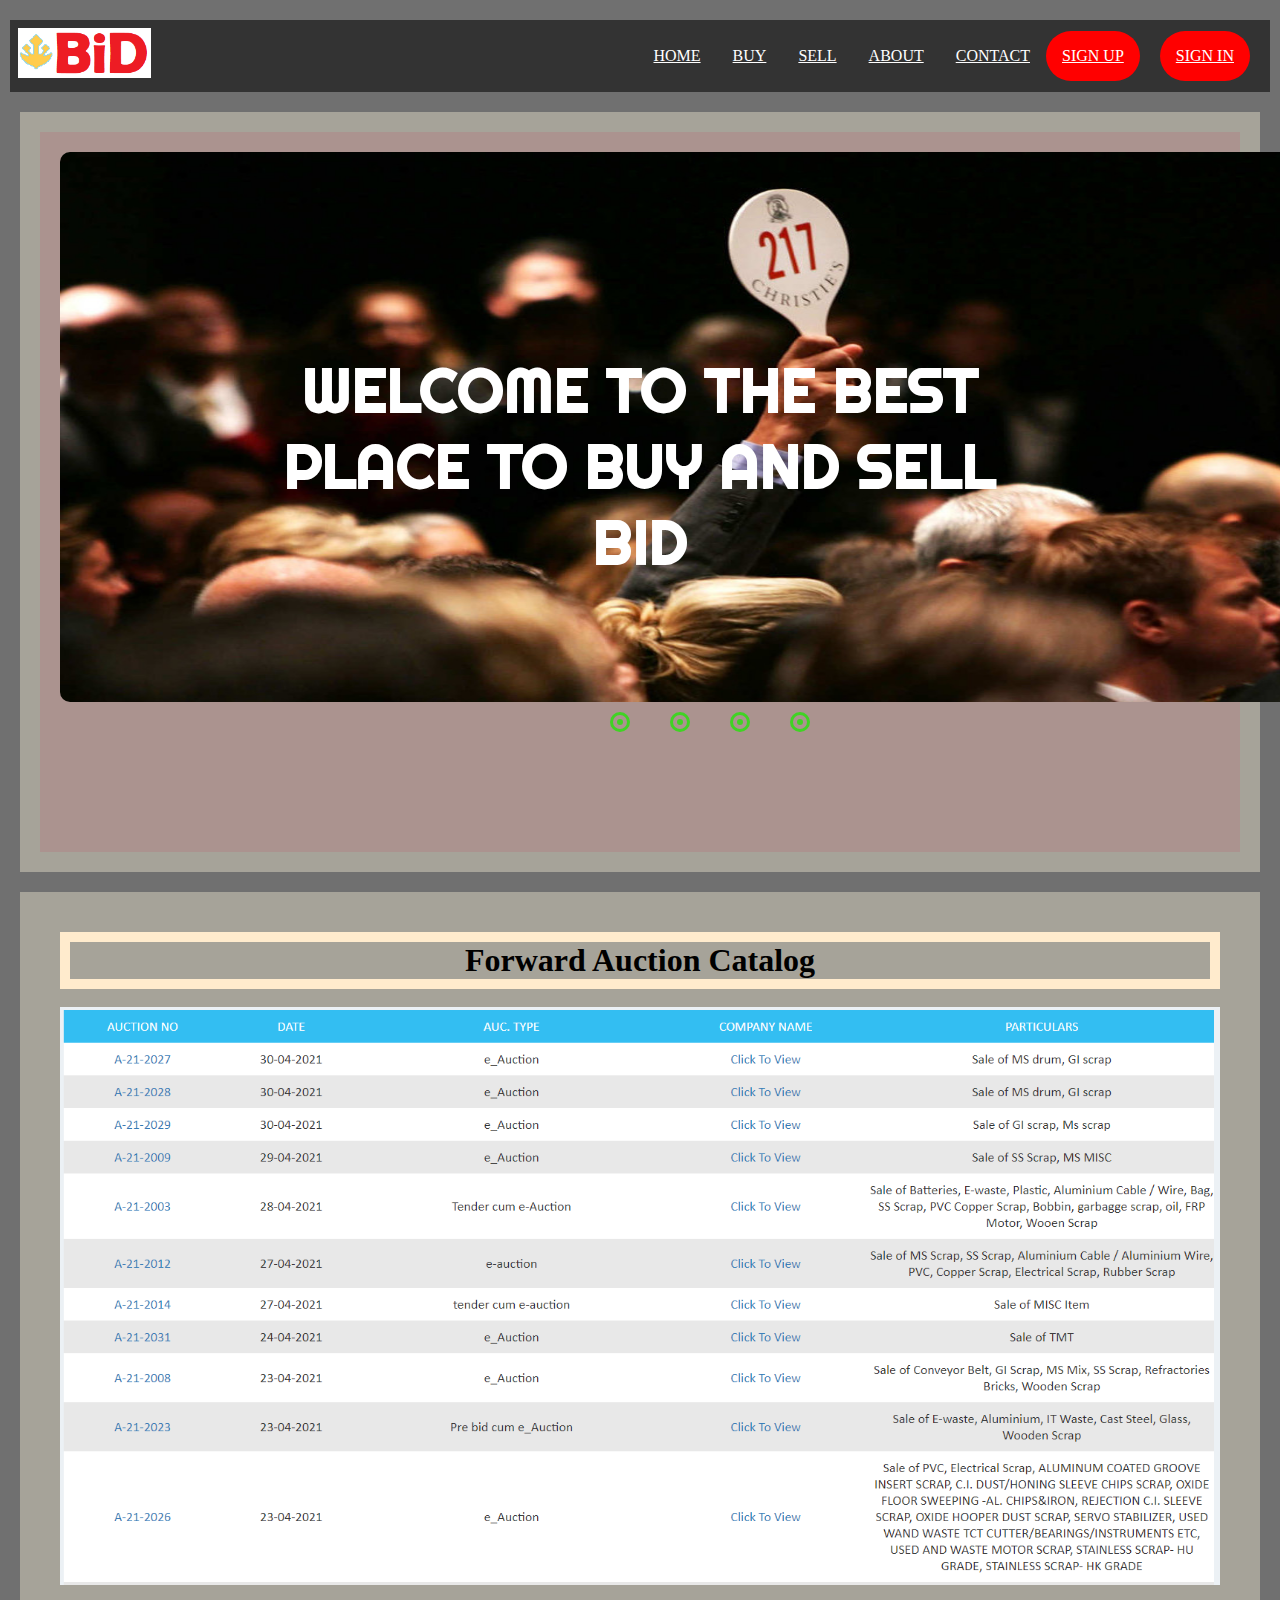
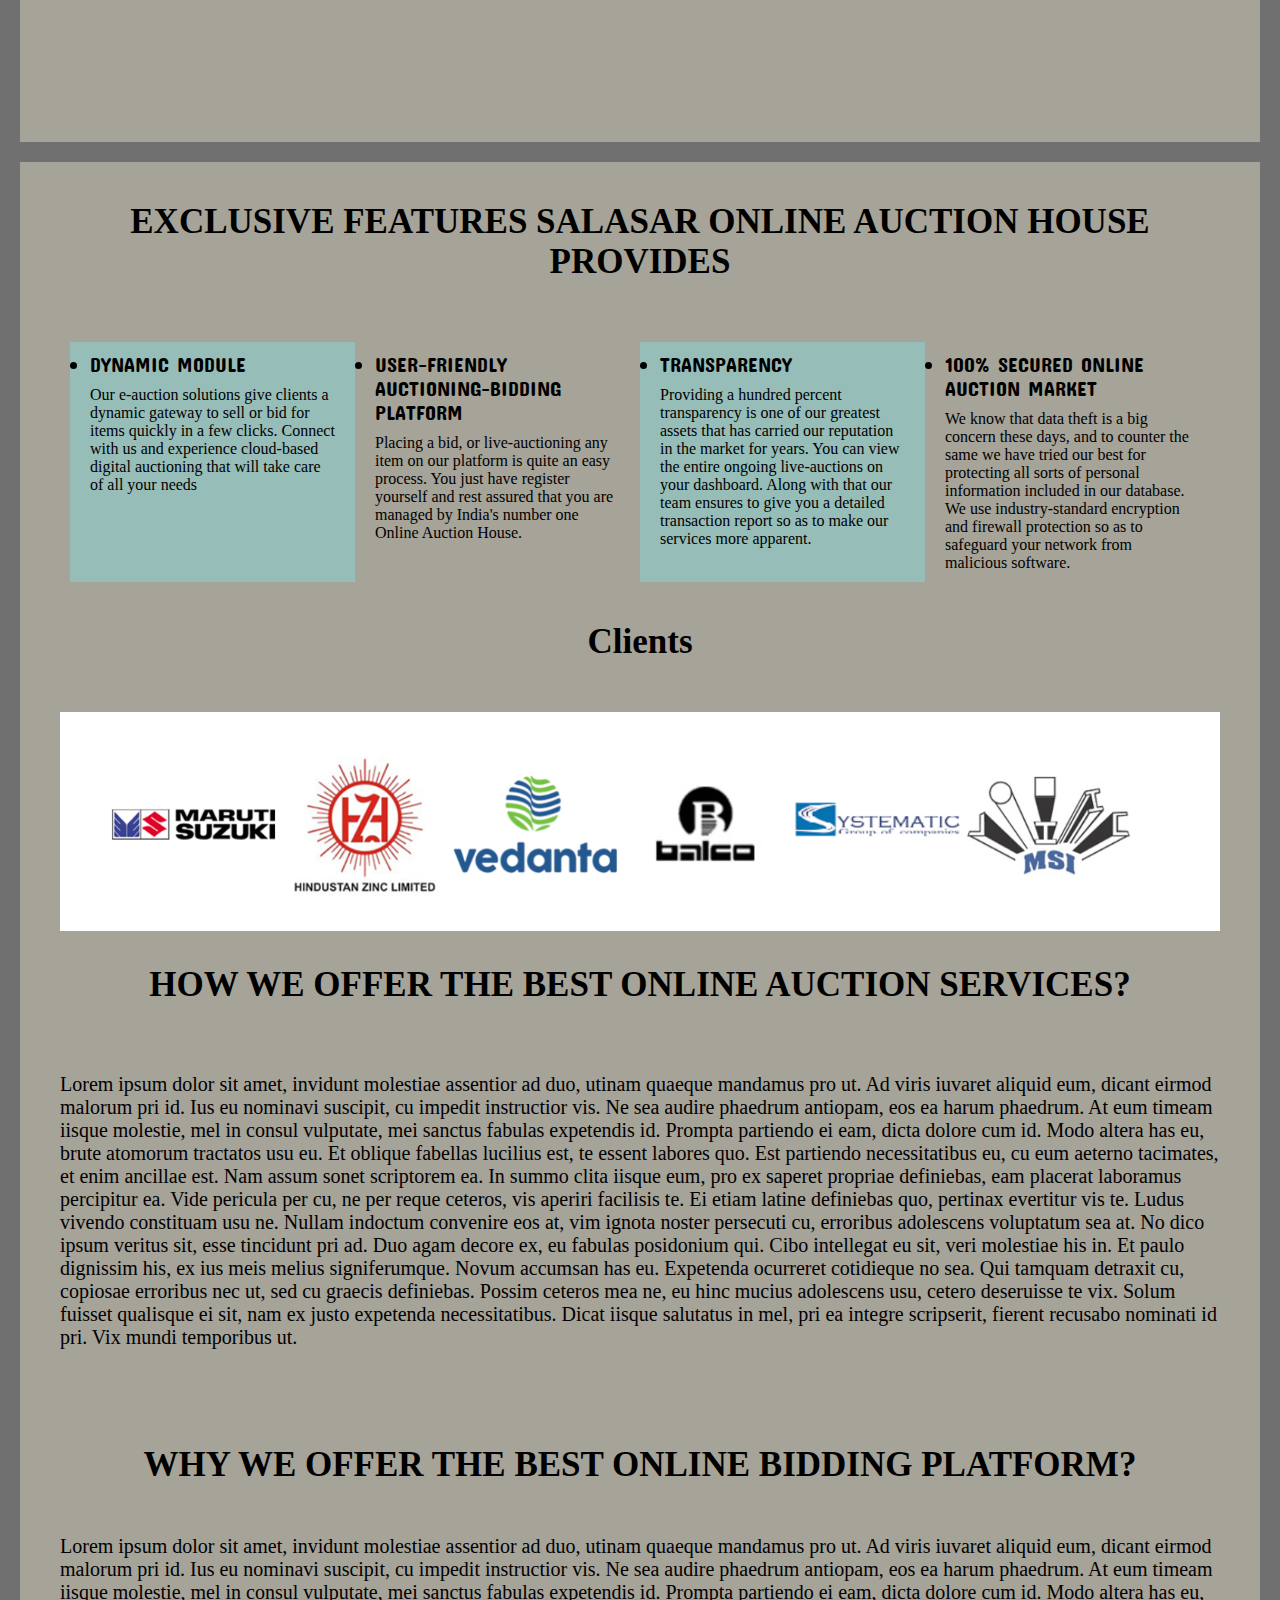
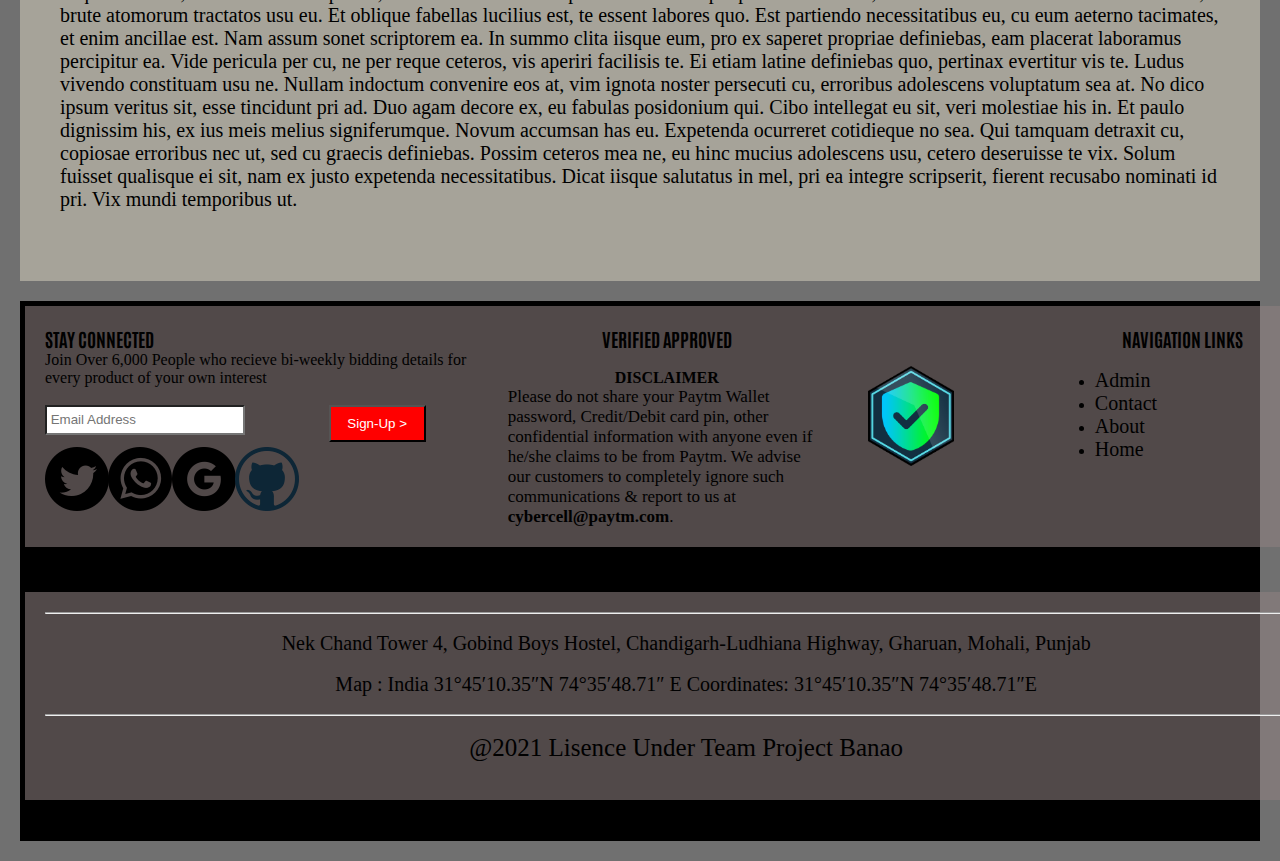
<file: index.html>
<!DOCTYPE html>
<html lang="en">
<head>
    <meta charset="UTF-8">
    <meta http-equiv="X-UA-Compatible" content="IE=edge">
    <meta name="viewport" content="width=device-width, initial-scale=1.0">
    <title>Register</title>
    <link rel="icon" href="favicon/favicon-16x16.png">
    <link rel="stylesheet" href="css/index.css">
    <script src="scripts/register.js" defer></script>
    <link rel="preconnect" href="https://fonts.gstatic.com">
    <link href="https://fonts.googleapis.com/css2?family=Antonio:wght@100&display=swap" rel="stylesheet">
    <link href="https://fonts.googleapis.com/css2?family=Lobster&display=swap" rel="stylesheet">
    <link href="https://fonts.googleapis.com/css2?family=Concert+One&display=swap" rel="stylesheet">
    <link href="https://fonts.googleapis.com/css2?family=Bangers&display=swap" rel="stylesheet">
    <link href="https://fonts.googleapis.com/css2?family=Righteous&display=swap" rel="stylesheet">

</head>
<body>
    <div class="whole-page">
        <!-- Navigation Bar Starts Here-->
        <nav class="navbar">
            <div class="brand-title">
                <a href="index.html" >
                    <img src="images/logo.png" alt="" height="50px" >
                </a>
            </div>
            <a href="#" class="toggle-button" >
                <span class="bar"></span>
                <span class="bar"></span>
                <span class="bar"></span>
            </a>
            <div class="navbar-links">
                <ul>
                    <li><a href="index.html">HOME</a></li>
                    <li><a href="buyerpage.html">BUY</a></li>
                    <li><a href="seller.html">SELL</a></li>
                    <li><a href="">ABOUT</a></li>
                    <li><a href="contact.html">CONTACT</a></li>
                    <li><a class="credentials" href="signUp.html">SIGN UP</a></li>
                    <li><a class="credentials" href="login.html">SIGN IN</a></li>
                </ul>
            </div>
        </nav>
        <!-- Navigation Bar Ends Here-->
        <div class="page">
            <div class="container">
                <div class="slider">
                    <div class="slides">
                        <input type="radio" name="radio-btn" id="radio1">
                        <input type="radio" name="radio-btn" id="radio2">
                        <input type="radio" name="radio-btn" id="radio3">
                        <input type="radio" name="radio-btn" id="radio4">
                        <input type="radio" name="radio-btn" id="radio5">
        
                        <div class="slide first"><img src="images/image slider/4.jpg" alt=""></div>
                        <div class="slide "><img src="images/back/one.jfif" alt=""></div>
                        <div class="slide "><img src="images/image slider/5.jpg" alt=""></div>
                        <div class="slide "><img src="images/fir.jfif" alt=""></div>
        
                        <div class="navigation-auto">
                            <div class="auto-btn1"></div>
                            <div class="auto-btn2"></div>
                            <div class="auto-btn3"></div>
                            <div class="auto-btn4"></div>
                        </div>
                    </div>
                    <div class="navigation-manual">
                        <label for="radio1" class="manual-btn"></label>
                        <label for="radio2" class="manual-btn"></label>
                        <label for="radio3" class="manual-btn"></label>
                        <label for="radio4" class="manual-btn"></label>
                    </div>
                </div>
                <h1 class="welcome_text" >
                    WELCOME TO THE BEST PLACE TO BUY AND SELL BID
                </h1>
            </div>
        </div>
        <div class=" page">
            <div class="container-2">
                <h1 style=" text-align: center; border: 10px solid blanchedalmond;">
                    
                    Forward Auction Catalog
                </h1>
                <br>
                <img style="width: 100%;" src="images/page1-data1.PNG" alt="">
                <br><br><br><br>
                
            </div>
        </div>
        <div class=" page">
            <div class="container-3">
                <h1 style="margin-top: 0px;">EXCLUSIVE FEATURES SALASAR ONLINE AUCTION HOUSE PROVIDES</h1>
                <div class="divide-into-grid-4">
                    <div class="first-grid">
                        <li>
                            DYNAMIC MODULE
                        </li>
                        <p>Our e-auction solutions give clients a dynamic gateway to sell or bid for items quickly in a few
                            clicks.
                            Connect with us
                            and experience cloud-based digital auctioning that will take care of all your needs
                        </p>
                    </div>
                    <div class="sec-grid">
                        <li>USER-FRIENDLY AUCTIONING-BIDDING PLATFORM</li>
                        <p>
                            Placing a bid, or live-auctioning any item on our platform is quite an easy process. You just have
                            register
                            yourself and
                            rest assured that you are managed by India's number one Online Auction House.
                        </p>
                    </div>
                    <div class="third-grid">
                        <li>TRANSPARENCY</li>
                        <p>
                            Providing a hundred percent transparency is one of our greatest assets that has carried our
                            reputation in
                            the market for
                            years. You can view the entire ongoing live-auctions on your dashboard. Along with that our team
                            ensures to
                            give you a
                            detailed transaction report so as to make our services more apparent.
                        </p>
                    </div>
                    <div class="fourth-grid">
                        <li>
                            100% SECURED ONLINE AUCTION MARKET</li>
                        <p>
                            We know that data theft is a big concern these days, and to counter the same we have tried our best
                            for
                            protecting all
                            sorts of personal information included in our database. We use industry-standard encryption and
                            firewall
                            protection so
                            as to safeguard your network from malicious software.
                        </p>
                    </div>
                </div>
                <h1>Clients</h1>
                <img style="width: 100%;" src="images/clients.PNG" alt="">
                <h1>HOW WE OFFER THE BEST ONLINE AUCTION SERVICES?</h1>
                <br>
                <p>
Lorem ipsum dolor sit amet, invidunt molestiae assentior ad duo, utinam quaeque mandamus pro ut. Ad viris iuvaret aliquid eum, dicant eirmod malorum pri id. Ius eu nominavi suscipit, cu impedit instructior vis. Ne sea audire phaedrum antiopam, eos ea harum phaedrum. At eum timeam iisque molestie, mel in consul vulputate, mei sanctus fabulas expetendis id. Prompta partiendo ei eam, dicta dolore cum id. Modo altera has eu, brute atomorum tractatos usu eu.

Et oblique fabellas lucilius est, te essent labores quo. Est partiendo necessitatibus eu, cu eum aeterno tacimates, et enim ancillae est. Nam assum sonet scriptorem ea. In summo clita iisque eum, pro ex saperet propriae definiebas, eam placerat laboramus percipitur ea.

Vide pericula per cu, ne per reque ceteros, vis aperiri facilisis te. Ei etiam latine definiebas quo, pertinax evertitur vis te. Ludus vivendo constituam usu ne. Nullam indoctum convenire eos at, vim ignota noster persecuti cu, erroribus adolescens voluptatum sea at.

No dico ipsum veritus sit, esse tincidunt pri ad. Duo agam decore ex, eu fabulas posidonium qui. Cibo intellegat eu sit, veri molestiae his in. Et paulo dignissim his, ex ius meis melius signiferumque. Novum accumsan has eu. Expetenda ocurreret cotidieque no sea.

Qui tamquam detraxit cu, copiosae erroribus nec ut, sed cu graecis definiebas. Possim ceteros mea ne, eu hinc mucius adolescens usu, cetero deseruisse te vix. Solum fuisset qualisque ei sit, nam ex justo expetenda necessitatibus. Dicat iisque salutatus in mel, pri ea integre scripserit, fierent recusabo nominati id pri. Vix mundi temporibus ut.
</p>
                <br><br>
                <h1>WHY WE OFFER THE BEST ONLINE BIDDING PLATFORM?</h1>
                <p>Lorem ipsum dolor sit amet, invidunt molestiae assentior ad duo, utinam quaeque mandamus pro ut. Ad viris iuvaret aliquid eum, dicant eirmod malorum pri id. Ius eu nominavi suscipit, cu impedit instructior vis. Ne sea audire phaedrum antiopam, eos ea harum phaedrum. At eum timeam iisque molestie, mel in consul vulputate, mei sanctus fabulas expetendis id. Prompta partiendo ei eam, dicta dolore cum id. Modo altera has eu, brute atomorum tractatos usu eu.

Et oblique fabellas lucilius est, te essent labores quo. Est partiendo necessitatibus eu, cu eum aeterno tacimates, et enim ancillae est. Nam assum sonet scriptorem ea. In summo clita iisque eum, pro ex saperet propriae definiebas, eam placerat laboramus percipitur ea.

Vide pericula per cu, ne per reque ceteros, vis aperiri facilisis te. Ei etiam latine definiebas quo, pertinax evertitur vis te. Ludus vivendo constituam usu ne. Nullam indoctum convenire eos at, vim ignota noster persecuti cu, erroribus adolescens voluptatum sea at.

No dico ipsum veritus sit, esse tincidunt pri ad. Duo agam decore ex, eu fabulas posidonium qui. Cibo intellegat eu sit, veri molestiae his in. Et paulo dignissim his, ex ius meis melius signiferumque. Novum accumsan has eu. Expetenda ocurreret cotidieque no sea.

Qui tamquam detraxit cu, copiosae erroribus nec ut, sed cu graecis definiebas. Possim ceteros mea ne, eu hinc mucius adolescens usu, cetero deseruisse te vix. Solum fuisset qualisque ei sit, nam ex justo expetenda necessitatibus. Dicat iisque salutatus in mel, pri ea integre scripserit, fierent recusabo nominati id pri. Vix mundi temporibus ut.</p>
            </div>
        </div>
        <!--<div class=" page">
            
            <div class="container-4" >
            
                <div style=" padding: 200px 0px ; padding-left: 100px;">
                    <div style="background-color:rgba(209, 173, 173, 0.555); height: 100%; padding: 20px; border-radius: 50px;">
                        <h2 style="color: slateblue; font-family: 'Courier New', Courier, monospace;margin-bottom: 5px;">
                            WHO WE ARE
                        </h2>
                        <h4>
                            We are a team of experienced creators who love creating content
                        </h4>
                        <p style="margin-top : 20px">
                            We specialize in various forms of content creation, anything from Web Application to Machine
                            Learning Models
                            to creating creative memes that engage with the right audience.
                        </p>
                    </div>
                </div>
                <div style="background-color: transparent; padding: 60px 10px; text-align: center;">
                    <div style="background-color:thistle; height: 100%; padding: 20px; border-radius: 50px;">
                        <div>
                            <img style="height: 200px; border-radius: 50%;" src="images/sahil-4.jpg" alt="">
                            <h2 style="font-family: cursive;">Front-End Developer</h2>
                            <p
                                style="color: black; font-family: monospace; font-size: 15px; text-align: left; margin-top: 35px;">
                                Lorem ipsum dolor sit amet consectetur adipisicing elit. Vero quas ipsa, laudantium totam
                                perferendis possimus
                                voluptatibus tenetur. Quasi voluptatibus, nam vitae eaque ad, officia laboriosam repudiandae,
                                rerum necessitatibus nisi
                                mollitia.
                            </p>
                        </div>
                    </div>
                </div>
                <div style="background-color: transparent; padding: 60px 10px; text-align: center;">
                    <div style="background-color:thistle; height: 100%; padding: 20px; border-radius: 50px;">
                        <div>
                            <img style="height: 200px; border-radius: 50%;" src="images/ajay-dp1.jpeg" alt="">
                            <h2 style="font-family: cursive;">Back-End Developer</h2>
                            <p
                                style="color: black; font-family: monospace; font-size: 15px; text-align: left; margin-top: 35px;">
                                Lorem ipsum dolor sit amet consectetur adipisicing elit. Vero quas ipsa, laudantium totam
                                perferendis possimus
                                voluptatibus tenetur. Quasi voluptatibus, nam vitae eaque ad, officia laboriosam repudiandae,
                                rerum necessitatibus nisi
                                mollitia.
                            </p>
                        </div>
                    </div>
                </div>
                <div style="background-color: transparent; padding: 60px 10px; text-align: center;">
                    <div style="background-color:thistle; height: 100%; padding: 20px;  border-radius: 50px;">
                        <div>
                            <img style="height: 200px; border-radius: 50%;" src="images/anshuman-dp.jfif" alt="">
                            <h2 style="font-family: cursive; font-size: 22px;">M.L. Model Developer</h2>
                            <p
                                style="color: black; font-family: monospace; font-size: 15px; text-align: left; margin-top: 35px;">
                                Lorem ipsum dolor sit amet consectetur adipisicing elit. Vero quas ipsa, laudantium totam
                                perferendis possimus
                                voluptatibus tenetur. Quasi voluptatibus, nam vitae eaque ad, officia laboriosam repudiandae,
                                rerum necessitatibus nisi
                                mollitia.
                            </p>
                        </div>
                    </div>
                </div>
            </div>
        </div>-->
        <footer>
            <div class="footer-main">
                <div class="footer-Subscribe">
                    <h3 class="stay-connected">
                        Stay Connected
                    </h3>
                    <p>Join Over 6,000 People who recieve bi-weekly bidding details for every product of your own interest</p>
                    <br>
                    <div class="subscribe-grid">
                        <div class="input-email">
                            <input type="email" name="" id="footer-email-add" placeholder=" Email Address">
                        </div>
                        <div class="submit-button">
                            <button style="color: white;  height: 100%; width: 100%; background-color: red;">
                                Sign-Up >
                            </button>
                            <br><br>
                        </div>
                        <div class="social-media-icons">
                            <div class="twitter">
                                <a href="https://twitter.com/Sahilnotshail">
                                    <img src="images/twitter.png" alt="twitter icon">
                                </a>
                            </div>
                            <div class="whatsapp">
                                <a href="https://twitter.com/Sahilnotshail">
                                    <img src="images/whatsapp.png" alt="twitter icon">
                                </a>
                            </div>
                            <div class="google">
                                <a href="https://github.com/sahil2311sharma">
                                    <img src="images/google.png" alt="twitter icon">
                                </a>
                            </div>
                            <div class="gitHub">
                                <a href="https://github.com/sahil2311sharma">
                                    <img src="images/github.png" alt="twitter icon">
                                </a>
                            </div>
                        </div>
                    </div>
                </div>
                <div class="footer-privacy">
                    <div>
                        <h3 class="stay-connected">
                            Verified Approved
                        </h3>
                        <br>
                        <p style="font-weight: bolder;">DISCLAIMER</p>
                        <p style="text-align: left; font-size: 17px;">Please do not share your Paytm Wallet password,
                            Credit/Debit card pin, other confidential information with anyone even
                            if he/she claims to be from Paytm. We advise our customers to completely ignore such communications
                            & report to us at
                            <span style="font-weight: bold;">cybercell@paytm.com</span>.
                        </p>
                    </div>
                    <div>
                        <img style="height: 100px; margin-top: 40px;" src="images/verified_logo.png" alt="">
                    </div>
                </div>
                <div class="footer-navigate">
                    <h3 class="stay-connected">
                        Navigation Links
                    </h3>
                    <br>
                    <div class="box">
                        <div>
        
                        </div>
                        <div>
                            <li>
                                <a class="navi_link" href="admin/admin.html">Admin</a>
                            </li>
                            <li>
                                <a class="navi_link" href="contact.html">Contact</a>
                            </li>
                            <li>
                                <a class="navi_link" href="#">About</a>
                            </li>
                            <li>
                                <a class="navi_link" href="index.html">Home</a>
                            </li>
                        </div>
                    </div>
                </div>
            </div>
            <br>
            <div class="footer-organisation">
                <hr>
                <div class="address">
                    <br>
                    <p style="font-size: 20px;" >Nek Chand Tower 4, Gobind Boys Hostel, Chandigarh-Ludhiana Highway, Gharuan, Mohali, Punjab</p>
                    <br>
                    <p style="font-size: 20px;" >Map : India 31°45′10.35″N 74°35′48.71″ E Coordinates: 31°45′10.35″N 74°35′48.71″E</p>
                    <br>
                    <hr>
                    <br>
        
                    <p style="font-size: 25px;">@2021 Lisence Under Team Project Banao</p>
                    <br>
                </div>
            </div>
        </footer>
    </div>
</body>
</html>
</file>
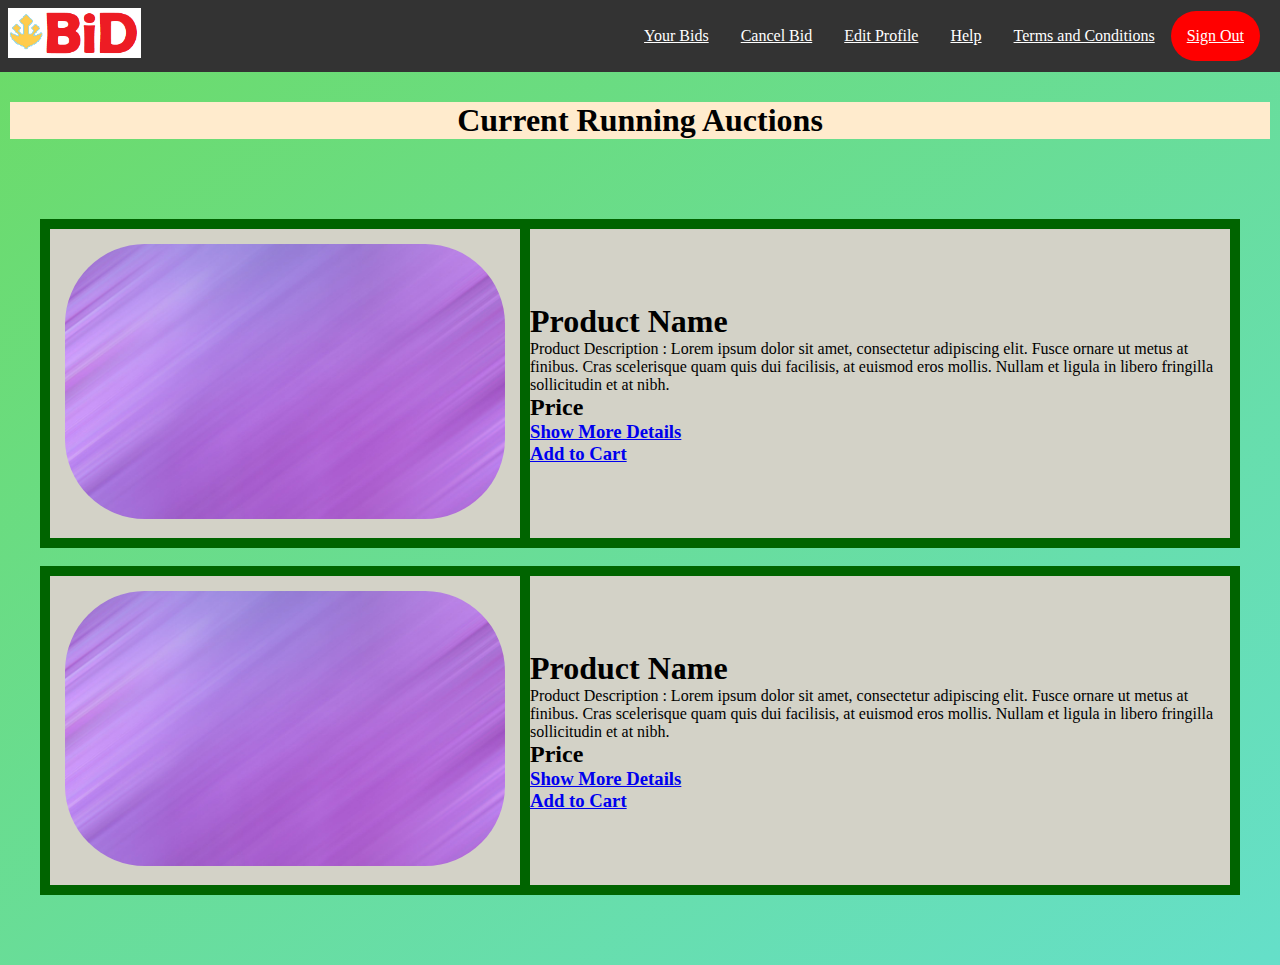
<file: buyerpage.html>
<!DOCTYPE html>
<html lang="en">
<head>
    <meta charset="UTF-8">
    <meta http-equiv="X-UA-Compatible" content="IE=edge">
    <meta name="viewport" content="width=device-width, initial-scale=1.0">
    <title>Buyer</title>
    <link rel="icon" href="favicon/favicon-16x16.png">
    <link rel="stylesheet" href="css/buyer.css">
    <script src="scripts/buyer.js" defer></script>
</head>
<body>
    <main>
        <header>
            <nav class="navbar">
                <div class="brand-title">
                    <a href="index.html">
                        <img src="images/logo.png" alt="" height="50px">
                    </a>
                </div>
                <a href="#" class="toggle-button">
                    <span class="bar"></span>
                    <span class="bar"></span>
                    <span class="bar"></span>
                </a>
                <div class="navbar-links">
                    <ul>
                        <li><a href="#">Your Bids</a></li>
                        <li><a href="#">Cancel Bid</a></li>
                        <li><a href="#">Edit Profile</a></li>
                        <li><a href="#">Help</a></li>
                        <li><a href="#">Terms and Conditions</a></li>
                        <li><a class="credentials" href="index.html">Sign Out</a></li>
                    </ul>
                </div>
            </nav>
        </header>
        <div class="box">
            <h1 class="heading">Current Running Auctions </h1>
                <div class="numbering">
                <table style="background-color:darkgreen;" cellspacing="10" >
                    <tbody style="background-color: rgb(211, 210, 199);">
                        <tr>
                            <td>
                                <img  class="product-image" style="border-radius: 80px;" src="images/1372726.jpg" alt="Product image">
                            </td>
                            <td>
                                <h1>Product Name</h1>
                                <p>
                                    Product Description : Lorem ipsum dolor sit amet, consectetur adipiscing elit. Fusce ornare ut metus at finibus. Cras scelerisque quam quis
                                    dui facilisis, at euismod eros mollis. Nullam et ligula in libero fringilla sollicitudin et at nibh.
                                </p>
                                
                                <h2>Price</h2>
                                <a href="#">
                                    <h3>Show More Details</h3>
                                </a>
                                <a href="#">
                                    <h3>Add to Cart</h3>
                                </a>
                            </td>
                        </tr>
                    </tbody>
                </table>
                <br>
                <table style="background-color:darkgreen;" cellspacing="10">
                    <tbody style="background-color: rgb(211, 210, 199);">
                        <tr>
                            <td>
                                <img class="product-image" style="border-radius: 80px;" src="images/1372726.jpg" alt="Product image">
                            </td>
                            <td>
                                <h1>Product Name</h1>
                                <p>
                                    Product Description : Lorem ipsum dolor sit amet, consectetur adipiscing elit. Fusce ornare ut metus
                                    at finibus. Cras scelerisque quam quis
                                    dui facilisis, at euismod eros mollis. Nullam et ligula in libero fringilla sollicitudin et at nibh.
                                </p>
                
                                <h2>Price</h2>
                                <a href="#">
                                    <h3>Show More Details</h3>
                                </a>
                                <a href="#">
                                    <h3>Add to Cart</h3>
                                </a>
                            </td>
                        </tr>
                    </tbody>
                </table>
            </div>
        </div>
    </main>
</body>
</html>
</file>
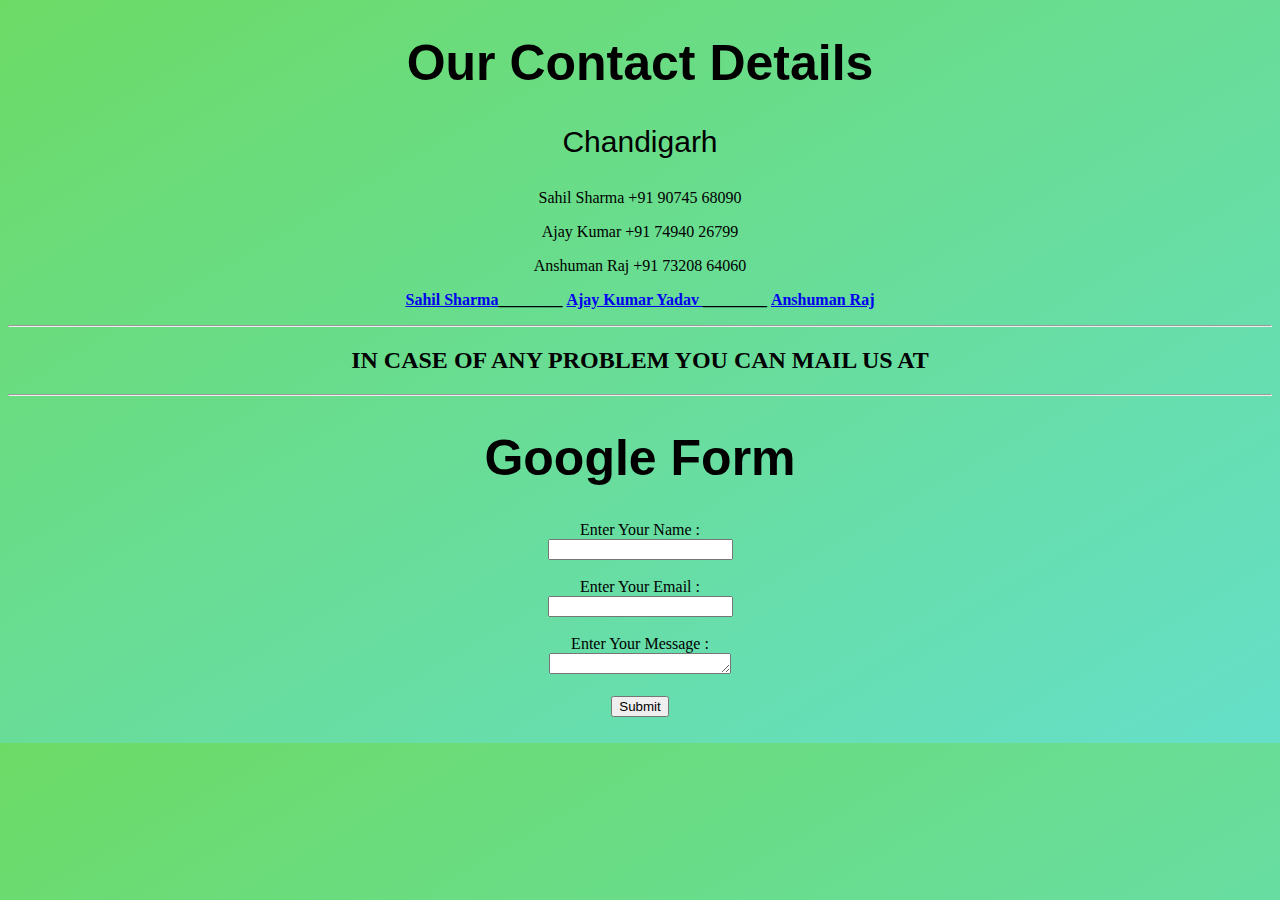
<file: contact.html>
<!DOCTYPE html>
<html lang="en">
<head>
    <meta charset="UTF-8">
    <meta http-equiv="X-UA-Compatible" content="IE=edge">
    <meta name="viewport" content="width=device-width, initial-scale=1.0">
    <title>Contact</title>
    <link rel="icon" href="favicon/favicon-16x16.png">
</head>
<body style="background: linear-gradient(to left top,#65dfc9,#6cdb66);">
    <center>
        <h1 style="font-size: 50px; font-family:Verdana, Geneva, Tahoma, sans-serif;"><b>Our Contact Details</b></h1>
        <p style="font-family:'Lucida Sans', 'Lucida Sans Regular', 'Lucida Grande', 'Lucida Sans Unicode', Geneva, Verdana, sans-serif; font-size: 30px;">Chandigarh</p>
        <p>Sahil Sharma +91 90745 68090</p>
        <p>Ajay Kumar +91 74940 26799</p>
        <p>Anshuman Raj +91 73208 64060</p>
        <p><b><a href="https://www.linkedin.com/in/sahil-sharma-773840198/">Sahil Sharma</a>________</b>
        <b><a href="https://www.linkedin.com/in/ajay-yadav-735380176/">Ajay Kumar Yadav </a>________</b>
        <b><a href="https://www.linkedin.com/in/anshuman-raj-82b09a1a6/?originalSubdomain=in">Anshuman Raj</a></b>
    </center>
    <hr>
    <h2 style="text-transform:uppercase;"><center>  In case of any problem you can mail us at</center></h2>
    <hr>
    <center>
        <h1 style="font-size: 50px; font-family:'Segoe UI', Tahoma, Geneva, Verdana, sans-serif;"><b>Google Form</b></h1>
        <form action="mailto:sahilsharma123027@gmail.com" method="post" enctype="text/plain">
            <label>Enter Your Name :</label><br>
            <input type="texts" name="yourName"><br><br>
    
            <label>Enter Your Email :</label><br>
            <input type="email" name="yourEmail"><br><br>
    
            <label>Enter Your Message :</label><br>
            <textarea name="Your Message" id="" cols="20" rows="1"></textarea><br><br>
            <input type="submit" name="" id="">
        </form>
        <br>
    </center>
</body>
</html>
</file>
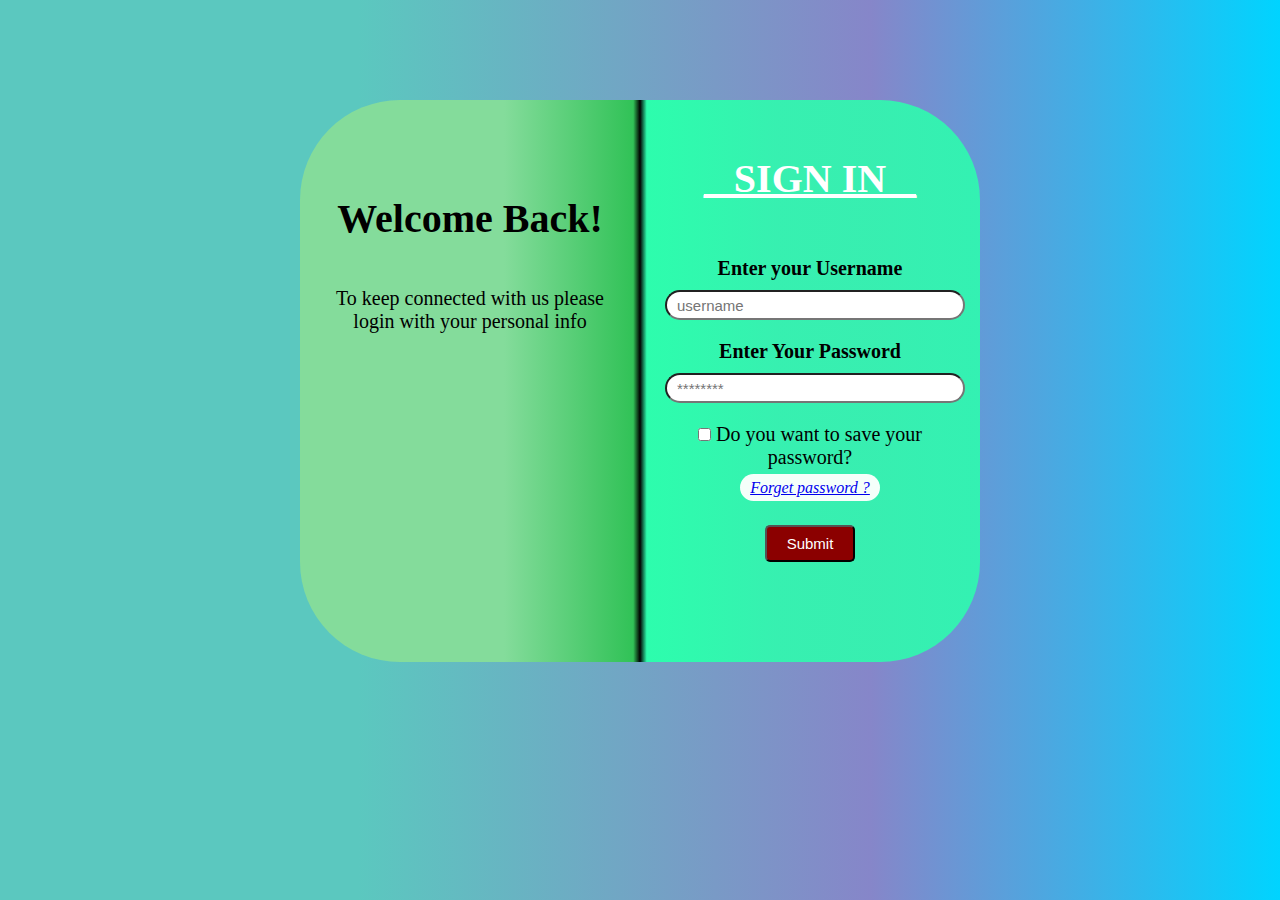
<file: login.html>
<!DOCTYPE html>
<html lang="en">

<head>
    <meta charset="UTF-8">
    <meta http-equiv="X-UA-Compatible" content="IE=edge">
    <meta name="viewport" content="width=device-width, initial-scale=1.0">
    <title>Log In</title>
    <link rel="icon" href="favicon/favicon-16x16.png">
    <link rel="stylesheet" href="css/login.css">
</head>

<body>
    <div class="container">
        <div class="divide-blocks">
            <div class="left-side-welcome">
                <h1 class="welcome-back">
                    Welcome Back!
                </h1>
                <p>
                    To keep connected with us please login with your personal info
                </p>
            </div>

            <div class="right-side-login">
                <form class="validate-form" action="userSide.html" method="GET">
                    <h1 class="login-to-continue">
                        <u>_ SIGN IN _</u>
                    </h1>
                    <div class="validate-form-blocks">
                        <div class="validate-form-blocks-1">
                            <label style="font-weight: bold;">
                                Enter your Username
                            </label>
                            <br>
                            <input type="email" class="emaillll" placeholder="username">
                        </div>
                        <div class="validate-form-blocks-2">
                            <label style="font-weight: bold;">
                                Enter Your Password
                            </label>
                            <br>
                            <input type="password" class="passwordddd" placeholder="********">
                        </div>
                        <div class="validate-form-blocks-3">
                            <input type="checkbox">
                            <label>Do you want to save your password?</label>
                        </div>
                        <div class="validate-form-blocks-5">
                            <a href="#">
                                <label>Forget password ?</label>
                            </a>
                        </div>
                        <br><br>
                        <div class="validate-form-blocks-4">
                            <button class="submitt-button">Submit</button>
                        </div>
                    </div>
                </form>
            </div>
        </div>
    </div>
</body>

</html>
</file>
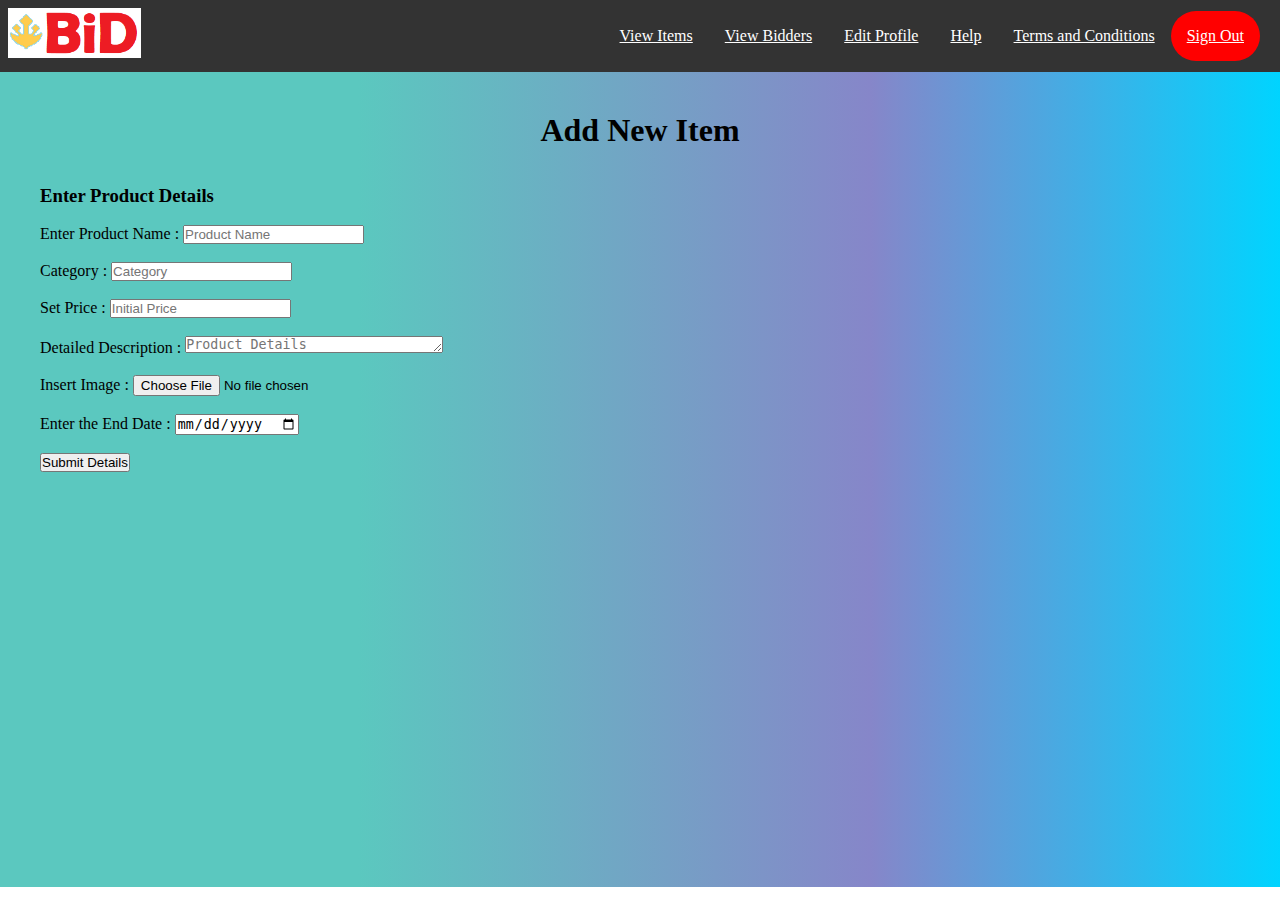
<file: seller.html>
<!DOCTYPE html>
<html lang="en">
<head>
    <meta charset="UTF-8">
    <meta http-equiv="X-UA-Compatible" content="IE=edge">
    <meta name="viewport" content="width=device-width, initial-scale=1.0">
    <title>Seller</title>
    <link rel="icon" href="favicon/favicon-16x16.png">
    <link rel="stylesheet" href="css/seller.css">
    <script src="scripts/seller.js" defer></script>
</head>

<body>
    <div class="whole-page">
        <nav class="navbar">
            <div class="brand-title">
                <a href="index.html">
                    <img src="images/logo.png" alt="" height="50px">
                </a>
            </div>

            <a href="#" class="toggle-button">
                <span class="bar"></span>
                <span class="bar"></span>
                <span class="bar"></span>
            </a>
            <div class="navbar-links">
                <ul>
                    <li><a href="#">View Items</a></li>
                    <li><a href="#">View Bidders</a></li>
                    <li><a href="#">Edit Profile</a></li>
                    <li><a href="#">Help</a></li>
                    <li><a href="#">Terms and Conditions</a></li>
                    <li><a class="credentials" href="index.html">Sign Out</a></li>
                </ul>
            </div>
        </nav>

        <div class="page-1">
            <div class="box-1" style="padding: 20px;">
                <h1 style="text-align: center;">Add New Item</h1>
                <br><br>
                <form action="" method="POST" >
                    <h3>Enter Product Details</h3>
                    <br>
                    <div>
                        Enter Product Name :
                        <input type="text" name="" placeholder="Product Name" >
                    </div>
                    <br>
                    <div>
                        Category : 
                        <input type="text" name="" placeholder="Category">
                    </div>
                    <br>
                    <div>
                        Set Price :
                        <input type="text" name="" placeholder="Initial Price">
                    </div>
                    <br>
                    <div>
                        Detailed Description :
                        <textarea name="" placeholder="Product Details" id="" cols="30" rows="1"></textarea>
                    </div>
                    <br>
                    <div>
                        Insert Image : 
                        <input type="file" name="" id="">
                    </div>
                    <br>
                    <div>
                        Enter the End Date :
                        <input type="date" name="" id="">
                    </div>
                    <br>
                    <input type="button" value="Submit Details">

                </form>
            </div>
        </div>
    </div>
</body>

</html>
</file>
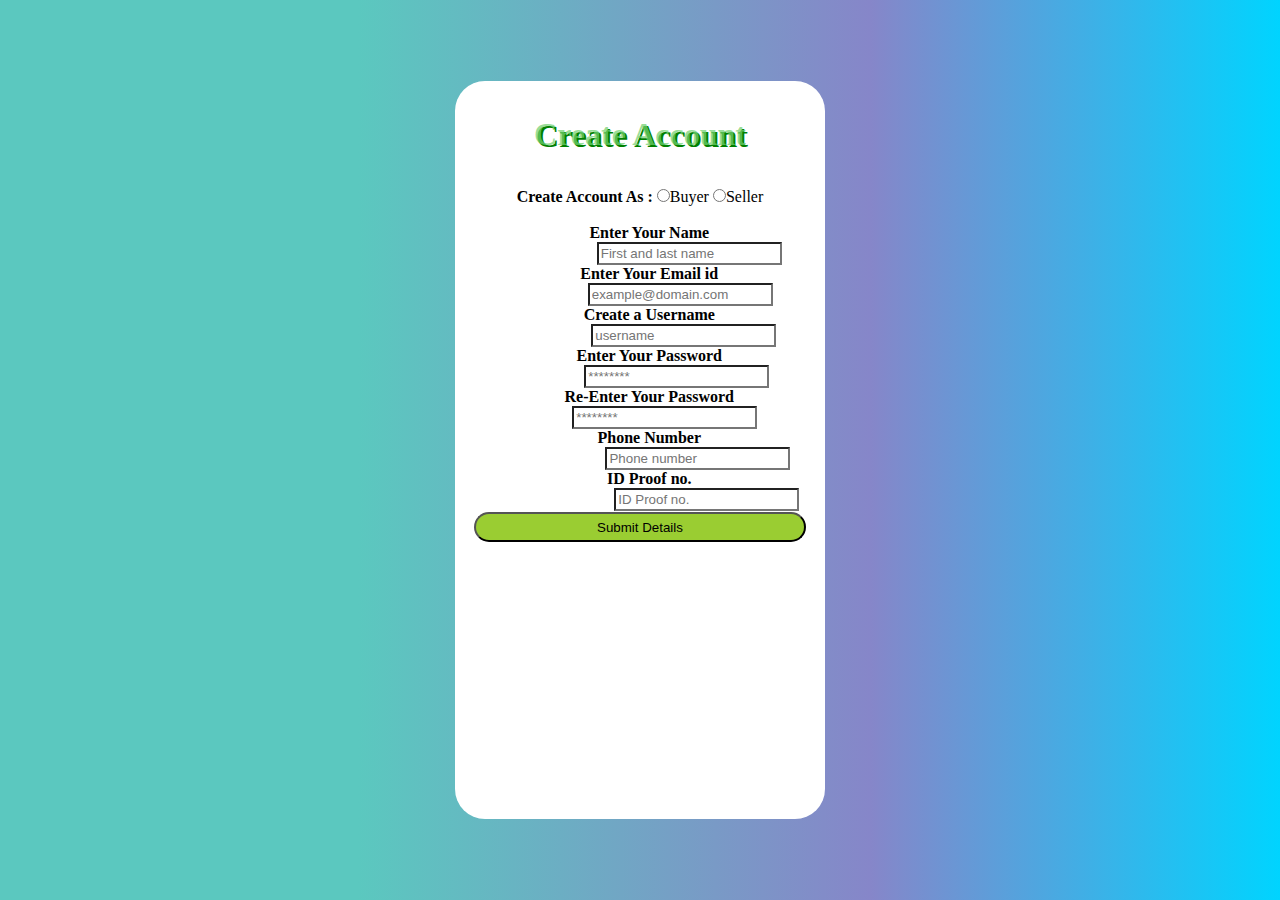
<file: signUp.html>
<!DOCTYPE html>
<html lang="en">

<head>
    <meta charset="UTF-8">
    <meta http-equiv="X-UA-Compatible" content="IE=edge">
    <meta name="viewport" content="width=device-width, initial-scale=1.0">
    <title>Sign Up</title>
    <link rel="icon" href="favicon/favicon-16x16.png">
    <link rel="stylesheet" href="css/signUp.css">
</head>
<body>
    <div class="whole_page">
        <div class="box_1">
            <div class="box_2">
                <div class="box_3">
                    <div class="box_4">
                        <h1 style="margin-bottom: 30px; margin-top: 30px;  font-family:cursive; color: rgba(114, 209, 114, 0.74); text-shadow: green 2px 2px ;">Create Account</h1>
                        <br>
                        <form action="" method="POST">
                            <div>
                                <b>Create Account As :</b>
                                <input type="radio" name="user" id="">Buyer
                                <input type="radio" name="user" id="">Seller
                            </div>
                            <br>
                            <div class="details_assign">
                                <b>Enter Your Name</b>
                                <input class="push_right_float_1" style="padding: 2px;" type="text" name="" placeholder="First and last name" id="">
                            </div>
                            <br>
                            <br>
                            <div class="details_assign">
                                <b>
                                Enter Your Email id
                                </b>
                                <input class="push_right_float_2" style="padding: 2px;" type="email" name="" id="" placeholder="example@domain.com">
                            </div>
                            <br>
                            <br>
                            <div class="details_assign">
                                <b>
                                Create a Username
                                </b>
                                <input style="padding: 2px;" class="push_right_float_3" type="text" placeholder="username">
                            </div>
                            <br>
                            <br>
                            <div class="details_assign">
                                <b>
                                Enter Your Password
                                </b>
                                <input style="padding: 2px;" class="push_right_float_4" type="password" name="" minlength="6" id="" placeholder="********">
                            </div>
                            <br><br>
                            <div class="details_assign">
                                <b>
                                Re-Enter Your Password
                                </b>
                                <input style="padding: 2px;" class="push_right_float_5" type="password" name="" id="" placeholder="********">
                            </div>
                            <br><br>
                            <div class="details_assign">
                                <b>
                                Phone Number
                                </b>
                                <input style="padding: 2px;" class="push_right_float_6" type="text" maxlength="10" placeholder="Phone number">
                            </div>
                            <br><br>
                            <div class="details_assign">
                               <b>
                                    ID Proof no.
                                </b>
                                <input class="push_right_float_6" style="padding: 2px; margin-left: 115px;" type="text" name="id" placeholder="ID Proof no." required>
                            </div>
                            <br><br><br><br>
                                <button class="button_submit" style=" width: 90%; height: 30px;" name="submitt">
                                Submit Details
                            </button>
                        </form>

                    </div>
                </div>
            </div>
        </div>  
    </div>
</body>
</html>
</file>
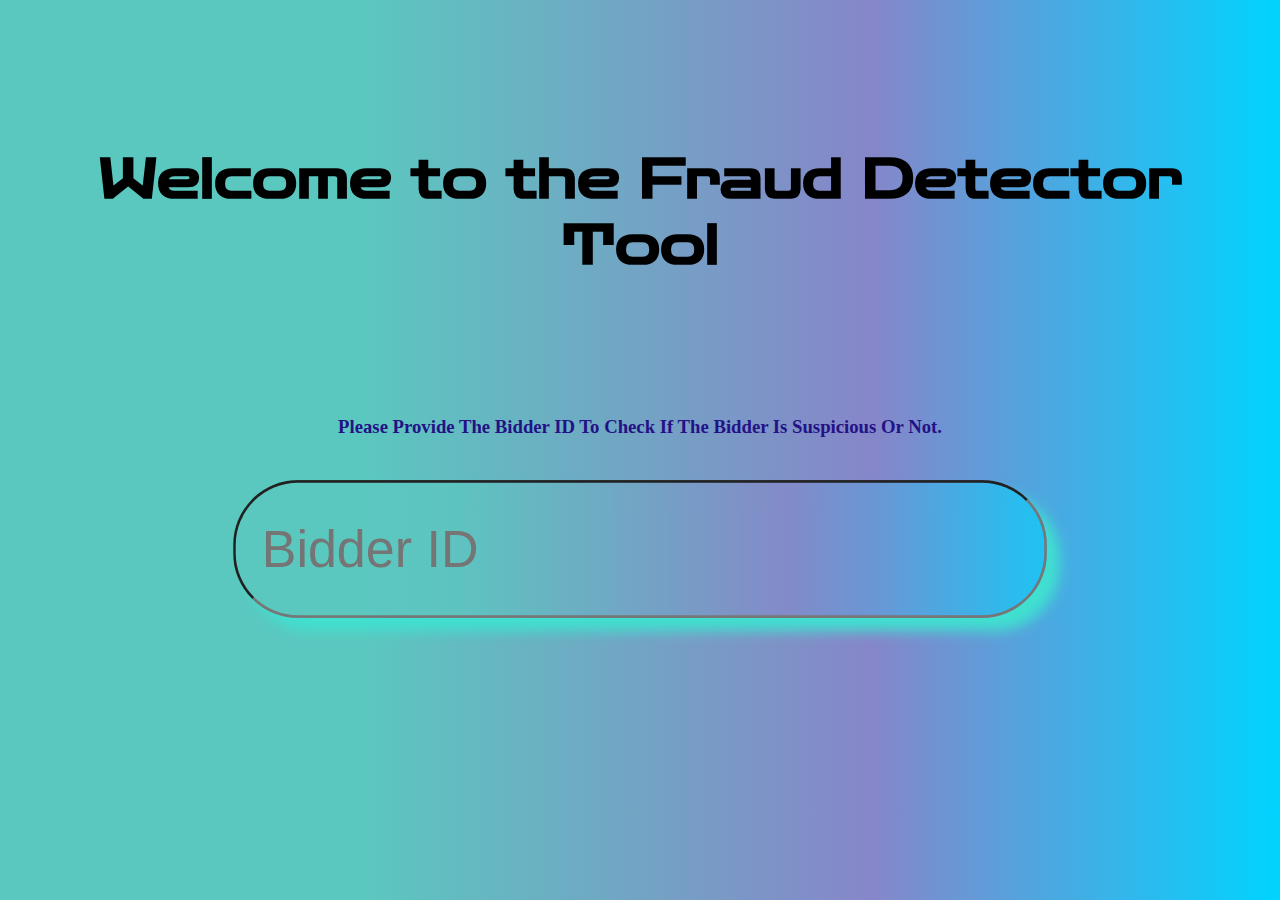
<file: ML-PAGES/predictorform.html>
<!DOCTYPE html>
<html lang="en">
<head>
   <meta charset="UTF-8">
   <meta http-equiv="X-UA-Compatible" content="IE=edge">
   <meta name="viewport" content="width=device-width, initial-scale=1.0">
   <title>Predictor</title>
   <link rel="icon" href="favicon/favicon-16x16.png">
   <link rel="preconnect" href="https://fonts.gstatic.com">
   <link href="https://fonts.googleapis.com/css2?family=Zen+Dots&display=swap" rel="stylesheet">
</head>
<body style=" margin:0%; box-sizing: border-box; background: rgb(91,200,191); background: linear-gradient(90deg, rgba(91,200,191,1) 28%, rgba(134,134,201,1) 68%, rgba(0,212,255,1) 100%); padding: 50px; ">
   <div class="container" style="padding: 60px 30px; background-color: transparent; ">
      <div class="text" style="text-align: center;">
         <h1 style="padding-bottom: 100px; font-size: 55px; font-family: 'Press Start 2P', cursive; font-family: 'Zen Dots', cursive;">
            Welcome to the Fraud Detector Tool
         </h1>
         <h3 style="text-transform: capitalize; color: rgb(35, 18, 134); ">
            Please provide the bidder ID to check if the bidder is suspicious or not.
         </h3>
         <form action="http://localhost:9999/results" method="POST">
            <input class="submit-box" style=" transition: 3s; transform:scale(1.3); background: rgba(135, 209, 203, 0.596); background: linear-gradient(90deg, rgba(91, 200, 191, 0.61) 28%, rgba(134, 134, 201, 0.61) 68%, rgba(0, 213, 255, 0.603) 100%); margin: 100px; margin-top: 40px; height: 100px; width: 600px; border-radius: 50px; padding-left: 20px; font-size: 40px; box-shadow: turquoise 10px 10px 10px;" type="text" name="Bidder_ID" placeholder="Bidder ID " >
         </form>
      </div>
   </div>
</body>
</html>
</file>
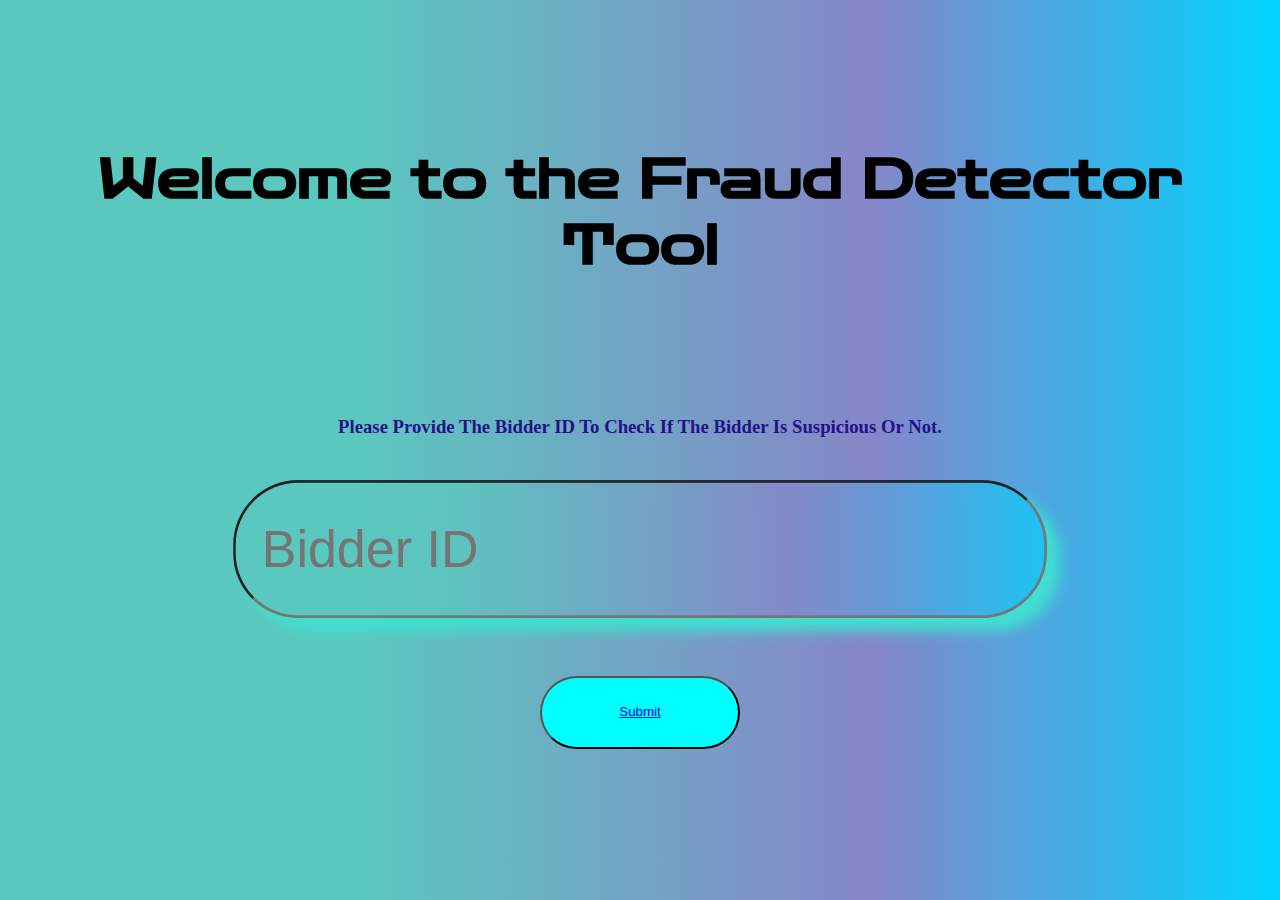
<file: admin/Fraud_Finder/predictorform.html>
<!DOCTYPE html>
<html lang="en">

<head>
   <meta charset="UTF-8">
   <meta http-equiv="X-UA-Compatible" content="IE=edge">
   <meta name="viewport" content="width=device-width, initial-scale=1.0">
   <title>Predictor</title>
   <link rel="icon" href="favicon/favicon-16x16.png">
   <link rel="preconnect" href="https://fonts.gstatic.com">
   <link href="https://fonts.googleapis.com/css2?family=Zen+Dots&display=swap" rel="stylesheet">
</head>

<body
   style=" margin:0%; box-sizing: border-box; background: rgb(91,200,191); background: linear-gradient(90deg, rgba(91,200,191,1) 28%, rgba(134,134,201,1) 68%, rgba(0,212,255,1) 100%); padding: 50px; ">
   <div class="container" style="padding: 60px 30px; background-color: transparent; ">
      <div class="text" style="text-align: center;">
         <h1
            style="padding-bottom: 100px; font-size: 55px; font-family: 'Press Start 2P', cursive; font-family: 'Zen Dots', cursive;">
            Welcome to the Fraud Detector Tool
         </h1>
         <h3 style="text-transform: capitalize; color: rgb(35, 18, 134); ">
            Please provide the bidder ID to check if the bidder is suspicious or not.
         </h3>
         <form action="http://localhost:9999/results" method="POST">
            <input class="submit-box"
               style=" transition: 3s; transform:scale(1.3); background: rgba(135, 209, 203, 0.596); background: linear-gradient(90deg, rgba(91, 200, 191, 0.61) 28%, rgba(134, 134, 201, 0.61) 68%, rgba(0, 213, 255, 0.603) 100%); margin: 100px; margin-top: 40px; height: 100px; width: 600px; border-radius: 50px; padding-left: 20px; font-size: 40px; box-shadow: turquoise 10px 10px 10px;"
               type="text" name="Bidder_ID" placeholder="Bidder ID ">
         </form>
         <button style="background-color: aqua; line-height: 5; width: 200px; border-radius: 50px; margin-top: -100px;">
            <a href="resultsform.html">Submit</a>
         </button>
      </div>
   </div>
</body>

</html>
</file>
<file: css/index.css>
*{
    margin: 0%;
    padding: 0%;
    box-sizing: border-box;
}
.navbar{
    display: flex;
    margin: 20px 10px 0px;
    justify-content: space-between;
    align-items: center;
    background-color: #333;
    color: white;
}
.brand-title{
    font-size: 1.5rem;
    margin: .5rem;
}
.navbar-links ul{
    margin: 0;
    padding: 0;
    display: flex;
}
.navbar-links li{
    list-style: none;
}
.navbar-links li a{
    list-style: none;
    color: white;
    padding: 1rem;
    display: flex;
}
.navbar-links li:hover{
    background-color: #555;
    border-radius: 8pc;
}
.toggle-button{
    position: absolute;
    top:0.75rem;
    right: 1rem;
    display: none;
    flex-direction: column;
    justify-content: space-between;
    width: 30px;
    height: 21px;
}
.toggle-button .bar{
    height: 3px;
    width: 100%;
    background-color: white;
    border-radius: 10px;
}
.credentials{
    background-color: red;
    border-radius: 8pc;
    margin-right: 20px;
}
@media (max-width: 400px) {
    .navbar {
        flex-direction: column;
        align-items: flex-start;
    }

    .toggle-button {
        display: flex;
    }

    .navbar-links {
        display: none;
        width: 100%;
    }

    .navbar-links ul {
        width: 100%;
        flex-direction: column;
    }

    .navbar-links ul li {
        text-align: center;
    }

    .navbar-links ul li a {
        padding: .5rem 1rem;
    }

    .navbar-links.active {
        display: flex;
    }
}
body{
    /*
    background: rgb(91,200,191);
    background: linear-gradient(90deg, rgba(91,200,191,1) 28%, rgba(134,134,201,1) 68%, rgba(0,212,255,1) 100%);
    */
    background-color: rgba(0, 0, 0, 0.562);
}
.page{
    background-color:rgba(255, 248, 220, 0.377);
    /*background-color: transparent;*/
    margin: 20px;
    padding: 20px;
}
.container{
    padding: 20px;
    background-color: rgba(220, 20, 60, 0.11);
    margin: 0;
    height: 80vh;
    align-items: center;
}
.welcome_text{
    position: relative;
    bottom: 550px;
    text-align: center;
    color: white;
    font-family: 'Righteous', cursive;
    font-size: 60px;
    padding: 200px;
}
.slider{
    width: 1400px;
    border-radius: 10px;
    height: 550px;
    overflow: hidden;
}
.slides{
    width: 600%;
    height: 600px;
    display: flex;
}
.slider input{
    display: none;
}
.slide{
    width: 20%;
    transition: 2s;
}
.slide img{
    width: 1400px;
    height: 600px;
}
.navigation-manual{
    position: absolute;
    width: 1300px;
    margin-top: -40px;
    display: flex;
    justify-content: center;
}
.manual-btn{
    border: 10px double #40d324;
    border-radius: 50%;
    cursor: pointer;
    transition: 1s;
}
.manual-btn:not(:last-child)
{
    margin-right: 40px;
}
.manual-btn:hover{
    background: #40D3DC;
}
#radio1:checked~ .first{
    margin-left: 0;
}
#radio2:checked~ .first{
    margin-left: -20%;
}
#radio3:checked~ .first{
    margin-left: -40%;
}
#radio4:checked~ .first{
    margin-left: -60%;
}
.navigator-auto div{
    border: 2px solid #40D3DC;
    padding: 5px;
    border-radius: 10px;
    transition: 1s;
}
.navigator-auto div:not(:last-child)
{
    margin-right: 40px;
}
#radio1:checked~ .navigator-auto .auto-btn1{
    background-color: #40D3DC;
}
#radio1:checked~ .navigator-auto .auto-btn2{
    background-color: #40D3DC;
}
#radio1:checked~ .navigator-auto .auto-btn3{
    background-color: #40D3DC;
}
#radio1:checked~ .navigator-auto .auto-btn4{
    background-color: #40D3DC;
}
.container-2{
    min-height: 90vh;
    padding: 20px;
    background-color: rgba(220, 20, 60, 0.11);
    background-color: transparent;
}

.container-3{
    min-height: 90vh;
    padding: 20px;
    background-color: rgba(220, 20, 60, 0.11);
    background-color: transparent;
}
.divide-into-grid-4{
    display: grid;
    grid-template-columns: 25% 25% 25% 25%;
}
.container-3 > h1{
    text-align: center;
    margin-bottom: 50px;
    margin-top: 30px;

    font-size: 35px;
    font-family: cursive;
}
.container-3 > p{
    text-align: left;
    margin-bottom: 30px;
    font-size: 20px;
}
.divide-into-grid-4{
    
    padding: 10px;
}
.first-grid {
    background-color: rgba(139, 211, 211, 0.562);
    padding: 10px 20px;
}
.sec-grid {
    
    padding: 10px 20px;
}
.third-grid {
    background-color: rgba(139, 211, 211, 0.562);
    padding: 10px 20px;
}
.fourth-grid {
    
    padding: 10px 20px;
}

.divide-into-grid-4 > .first-grid > li{
    font-size: 20px;
    font-family: 'Concert One', cursive;
    
}
.divide-into-grid-4 > .sec-grid > li{
    font-size: 20px;
    font-family: 'Concert One', cursive;
}
.divide-into-grid-4 > .third-grid > li{
    font-size: 20px;
    font-family: 'Concert One', cursive;
}
.divide-into-grid-4 > .fourth-grid > li{
    font-size: 20px;
    font-family: 'Concert One', cursive;
}

.divide-into-grid-4 > .first-grid > p{
    margin-top: 10px;
    font-family: 'Original Surfer', cursive;
}
.divide-into-grid-4 > .sec-grid > p{
    margin-top: 10px;
    font-family: 'Original Surfer', cursive;
}
.divide-into-grid-4 > .third-grid > p{
    margin-top: 10px;
    font-family: 'Original Surfer', cursive;
}
.divide-into-grid-4 > .fourth-grid > p{
    margin-top: 10px;
    font-family: 'Original Surfer', cursive;
}

.container-4{
    min-height: 90vh;
    padding: 20px;
    background-color: rgba(220, 20, 60, 0.11);
    background-color: transparent;
    display: grid;
    grid-template-columns: 34% 22% 22% 22%;
}

footer{
    background-color: black;
    display:grid;
    grid-template-rows: 5% 49%;
    height: 60vh;
    margin: 20px;
    padding: 5px;
    
}
.footer-main
{
    display: grid;
    grid-template-columns: 35% 40% 25% ;
    height: 52px;
    
    border-radius: 50px;
}
.footer-Subscribe{
    
    background-color: rgba(143, 129, 129, 0.568);
    padding: 20px;
}
.stay-connected{
    text-transform: uppercase;
    font-family: 'Antonio', sans-serif;
}
.subscribe-grid{
    display: grid;
    grid-template-columns: 60% 30%;
}
#footer-email-add{
    background-color: white;
    width: 200px;
    height: 30px;
}
.submit-button{
    
    margin-left: 30px;
}
.social-media-icons{
    margin-top: 5px;
    display: grid;
    grid-template-columns: 25% 25% 25% 25% ;
}
.twitter{
margin-right: 550px;
}
.footer-privacy{
    background-color:rgba(143, 129, 129, 0.568) ;
    display: grid;
    padding: 20px; 
    text-align: center;
    grid-template-columns: 65% 35%;
}
.footer-navigate{
    background-color:rgba(143, 129, 129, 0.568) ;
    padding: 20px; 
    text-align: center;   
}
.box{
    text-align: unset;
    display: grid;
    grid-template-columns: 20% 80%;
}
.footer-organisation{
    background-color: rgba(143, 129, 129, 0.568);
    height: max-content;
    padding: 20px; 
}
.address{
    text-align: center;
}
li{
    text-align: left;
}
.navi_link{
    text-decoration: none;
    color: #000;
    font-size: 20px;
}
</file>
<file: css/buyer.css>
*{
    box-sizing: border-box;
    margin: 0;
    padding: 0;
}
.navbar{
    display: flex;
    justify-content: space-between;
    align-items: center;
    background-color: #333;
    color: white;
    
}
.brand-title{
    font-size: 1.5rem;
    margin: .5rem;
}
.navbar-links ul{
    margin: 0;
    padding: 0;
    display: flex;
}
.navbar-links li{
    list-style: none;
    
}
.navbar-links li a{
    list-style: none;
    color: white;
    padding: 1rem;
    display: flex;
}
.navbar-links li:hover{
    background-color: #555;
    border-radius: 8pc;
}
.toggle-button{
    position: absolute;
    top:0.75rem;
    right: 1rem;
    display: none;
    flex-direction: column;
    justify-content: space-between;
    width: 30px;
    height: 21px;
}
.toggle-button .bar{
    height: 3px;
    width: 100%;
    background-color: white;
    border-radius: 10px;
}
.credentials{
    background-color: red;
    border-radius: 8pc;
    margin-right: 20px;
}
.product-image{
        height: 275px;
        margin: 15px;
    }
main{
    background: linear-gradient(to left top,#65dfc9,#6cdb66);
    width: 100%;
    display: fixed;
    height: 100%;
}
.box{
   width: 100%;
   padding: 10px;
   
}
.heading{
    text-align: center; 
    margin-top: 20px;
    background-color: blanchedalmond;
}
.numbering{
    padding: 60px 30px;
    margin-top: 20px;
    background: transparent;
    width: 100%;
}

@media (max-width: 600px) {
    .navbar {
        flex-direction: column;
        align-items: flex-start;
    }

    .toggle-button {
        display: flex;
    }

    .navbar-links {
        display: none;
        width: 100%;
    }

    .navbar-links ul {
        width: 100%;
        flex-direction: column;
    }

    .navbar-links ul li {
        text-align: center;
    }

    .navbar-links ul li a {
        padding: .5rem 1rem;
    }

    .navbar-links.active {
        display: flex;
    }
    .product-image{
        height: 200px;
        width: 200px;
    }
}
</file>
<file: css/login.css>
*{
    margin: 0%;
    padding: 0%;
    box-sizing: border-box;
}
body{
    background: rgb(91,200,191);
background: linear-gradient(90deg, rgba(91,200,191,1) 28%, rgba(134,134,201,1) 68%, rgba(0,212,255,1) 100%);
}
.container{
    padding: 100px 300px;
}
.divide-blocks{
background: rgb(132,220,155);
background: linear-gradient(90deg, rgba(132,220,155,1) 30%, rgba(49,194,87,1) 49%, rgba(0,0,0,1) 50%, rgba(45,253,173,1) 51%, rgba(45,253,173,0.8802871490393032) 70%);
    height: 100%;
    display:grid;
    border-radius: 100px;
    grid-template-columns: 50% 50%;
    
}
.left-side-welcome{
    text-align: center;
    padding: 20px;
}
.welcome-back{
    font-size: 250%;
    margin-top: 25%;
    margin-bottom: 15%;
}
p{
    margin-top: 0%;
    margin-bottom: 25%;
    font-size: 20px;
}
.right-side-login{
    text-align: center;
}
.validate-form-blocks{
    background-color: transparent;
    padding: 20px 0px;
    border-radius: 20px;
}
.validate-form{
    top: 50px;
    height: 100%;
    padding-top: 10%;
    padding:20px;
}
.login-to-continue{
    color: White;
    font-size: 40px;
    font-family:Cambria, Cochin, Georgia, Times, 'Times New Roman', serif;
    margin-top: 25px;
    margin-bottom: 25px;
    padding-top :10px;
}

.validate-form-blocks-1{
    background-color:transparent;
    margin: 0px 5px;
    font-size: 20px;
    padding: 10px 0px;
}
.validate-form-blocks-2{
    background-color:transparent;
    margin: 0px 5px;
    font-size: 20px;
    padding: 10px 0px;
}
.validate-form-blocks-3{
    background-color:transparent;
    font-size: 20px;
    margin: 0px 5px;
    padding: 10px 0px;
}
.validate-form-blocks-4{
    background-color: transparent;
    margin: 0px 5px;
    padding: 10px 0px;
    margin-bottom: 50px;
}
.emaillll{
    margin-top: 10px;
    padding: 10px;
    height: 30px;
    width: 300px;
    font-size: 15px;
    border-radius: 20px;
}
.emaillll:hover{
    background-color: white;
}
.emaillll:hover{
    transition: 0.5s;
    box-shadow: chartreuse 10px 10px 10px, chartreuse -10px -10px 10px,chartreuse -10px 10px 10px, chartreuse 10px -10px 10px ;
}
.passwordddd{
    margin-top: 10px;
    padding: 10px;
    height: 30px;
    width: 300px;
    font-size: 15px;
    border-radius: 20px;
}
.passwordddd:hover{
    background-color: white;
}
.passwordddd:hover{
    transition: 0.5s;
    box-shadow: chartreuse 10px 10px 10px, chartreuse -10px -10px 10px,chartreuse -10px 10px 10px, chartreuse 10px -10px 10px ;
}
.submitt-button{
    background-color: darkred;
    color: white;
    padding: 8px 20px;
    border-radius: 5px;
    font-size: 15px;
}
.submitt-button:hover{
    transition: .5s;
    transform:translate(-5px,-5px);
    box-shadow: brown 20px 20px 20px;
}
.submitt-button:active{
    background-color:fuchsia;
}
.validate-form-blocks-5{
    background: mintcream;
    display:inline;
    padding: 5px 10px;
    margin: 3px 0px;
    border-radius: 20pc;
    font-style: italic;
}
@media(max-width: 1250px) {
    
    .left-side-welcome
    {
        display: none; 
    }
    .divide-blocks
    {
        
        grid-template-columns: 100%;
    }
}
</file>
<file: css/seller.css>
*{
    box-sizing: border-box;
    margin: 0;
    padding: 0;
}
.navbar{
    display: flex;
    justify-content: space-between;
    align-items: center;
    background-color: #333;
    color: white;   
}
.brand-title{
    font-size: 1.5rem;
    margin: .5rem;
}
.navbar-links ul{
    margin: 0;
    padding: 0;
    display: flex;
}
.navbar-links li{
    list-style: none;
    
}
.navbar-links li a{
    list-style: none;
    color: white;
    padding: 1rem;
    display: flex;
}
.navbar-links li:hover{
    background-color: #555;
    border-radius: 8pc;
}
.toggle-button{
    position: absolute;
    top:0.75rem;
    right: 1rem;
    display: none;
    flex-direction: column;
    justify-content: space-between;
    width: 30px;
    height: 21px;
}
.toggle-button .bar{
    height: 3px;
    width: 100%;
    background-color: white;
    border-radius: 10px;
}
.credentials{
    background-color: red;
    border-radius: 8pc;
    margin-right: 20px;
}

.page-1{
    height: 90.5%;
    width: 100%;
    background: rgb(91,200,191);
    background: linear-gradient(90deg, rgba(91,200,191,1) 28%, rgba(134,134,201,1) 68%, rgba(0,212,255,1) 100%);
    position: absolute;
    padding: 20px;
}
.space{
    color: white;
}
.table-css{
    margin-left: 32%; 
    font-size: 20px; 
    background-color: white; 
    border-radius: 20px; 
    padding: 20px;
    box-shadow: rgba(180, 230, 230, 0.534) 10px 10px 10px;
}
@media (max-width: 600px) {
    .navbar {
        flex-direction: column;
        align-items: flex-start;
    }

    .toggle-button {
        display: flex;
    }

    .navbar-links {
        display: none;
        width: 100%;
    }

    .navbar-links ul {
        width: 100%;
        flex-direction: column;
    }

    .navbar-links ul li {
        text-align: center;
    }

    .navbar-links ul li a {
        padding: .5rem 1rem;
    }

    .navbar-links.active {
        display: flex;
    }
}
@media (max-width:800px) {
    .table-css{
        background-color: rgba(180, 230, 230, 0.534);
        margin-left: 0%;
    }
}
</file>
<file: css/signUp.css>
*{
    margin: 0%;
    padding: 0%;
    box-sizing: border-box;
    background-color: transparent;
}
.whole_page{
    background: rgb(91,200,191);
background: linear-gradient(90deg, rgba(91,200,191,1) 28%, rgba(134,134,201,1) 68%, rgba(0,212,255,1) 100%);
    height: 100%;
    width: 100%;
    position: absolute;
    padding: 0px 34% ;
}
.box_1{
    
    height: 100%;
    padding: 15% 0px;
}
.box_2{
    height: 100%;
    padding: 20px;
}
.box_3{
    height: 100%;
    text-align: center;
}
.box_4{
    border-radius: 30px;
    background-color: white;
    height: 100%;
}
@media(max-width: 1200px) {
  .whole_page {
    padding: 0%;
  }
  .box_1{
      padding: 30% 20%;
  }
}
.details_assign{
    float: left;
    margin-left: 5%;
}
.push_right_float_1{
    margin-left: 80px;
}
.push_right_float_2{
    margin-left: 62px;
}
.push_right_float_3{
    margin-left: 69px;
}
.push_right_float_4{
    margin-left: 55px;
}
.push_right_float_5{
    margin-left: 31px;
}
.push_right_float_6{
    margin-left: 97.5px;
}
h1{
    background-color:transparent;
    display: inline-block;
    padding: 5px 20px;
    margin-bottom: 10px;
    border-radius: 15px;
}
.button_submit{
    background-color: yellowgreen;
    border-radius: 50px;
    
}
</file>
